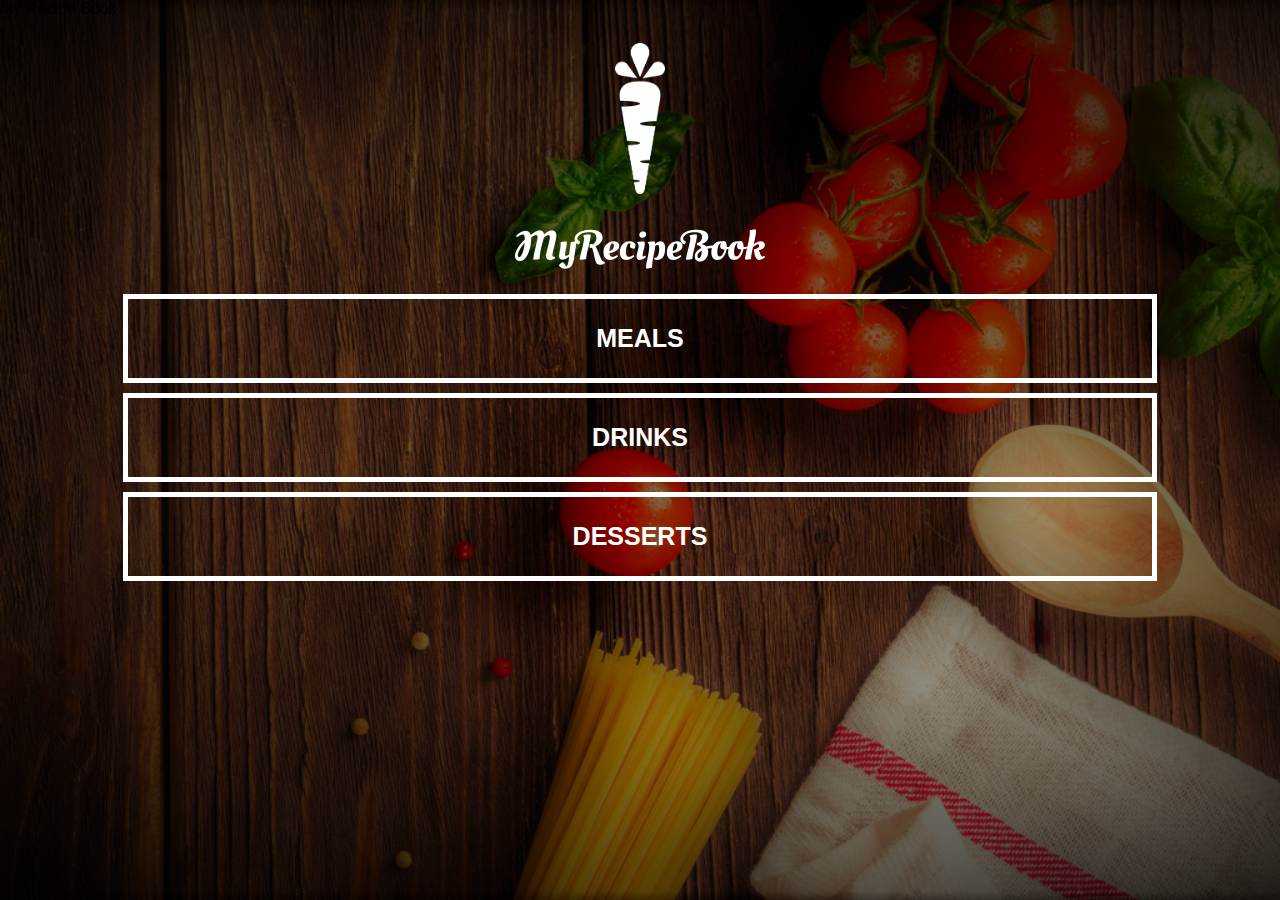
<file: index.html>
<!DOCTYPE html>
<html>
    <head>
      <tittle>My Recipe Book</tittle>
      <link rel="stylesheet" href="style.css">
    </head>
    <body class="body-home">
        <div id="home">
             <img src="images/logo-img.png" id="home-logo-img">
             <img src="images/logo-text.png" id="home-logo-text">
            <div class="home-menu">
                 <a href="meals.html" class="home-menu-items">
                    <p>Meals</p>
                </a>
                   <a href="drinks.html" class="home-menu-items">
                    <p>Drinks</p>
                </a>
                   <a href="dessert.html" class="home-menu-items">
                    <p>Desserts</p>
                </a>
            </div>
        </div>
    </body>

</html>
</file>
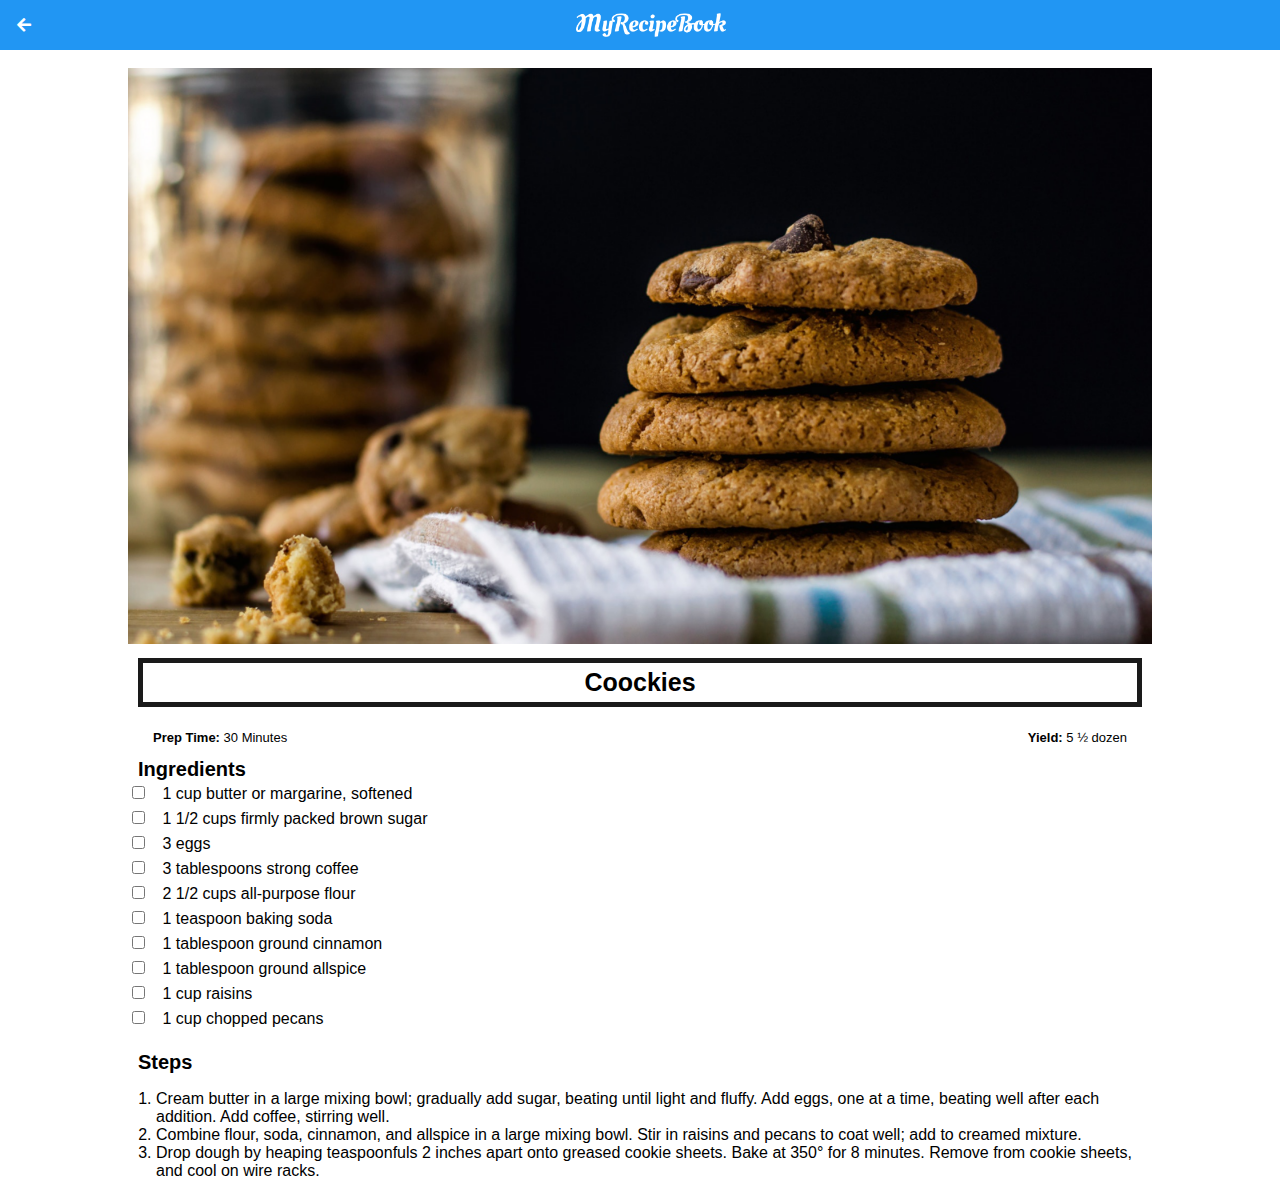
<file: cookies.html>
<!DOCTYPE html>
<html>
    <head>
      <tittle>My Recipe Book | Dessert | Coockies</tittle>
      <link rel="stylesheet" href="style.css">
      <link rel="stylesheet" href="fontawesome/css/all.css">
    </head>
    <body class="body-recipes">
        
        <div class="header">
            <a href="dessert.html">
                <i class="fas fa-arrow-left"></i>   
            </a>
            <img src="images/logo-text.png">
        </div>
        
        <div id="recipe">
           
            <div class="recipe-details">
                <img src="images/cookies.png">
                
                <h1>Coockies</h1>
                
                <div class="recipe-details-info">
                    <p><b>Prep Time:</b> 30 Minutes</p>
                    <p style="float: right"><b>Yield:</b> 5 ½ dozen</p>
                </div>
                
                <div class="recipe-details-ingredients">
                    <h2>Ingredients</h2>
                    
                    <input id="check-01" type="checkbox">
                    <label for="check-01">1 cup butter or margarine, softened</label>
                    <br/>      
                    <input id="check-02" type="checkbox">
                    <label for="check-02">1 1/2 cups firmly packed brown sugar</label>
                    <br/>
                    <input id="check-03" type="checkbox">
                    <label for="check-03">3 eggs</label>
                    <br/>
                    <input id="check-04" type="checkbox">
                    <label for="check-04">3 tablespoons strong coffee</label>
                    <br/>
                    <input id="check-05" type="checkbox">
                    <label for="check-05">2 1/2 cups all-purpose flour</label>
                    <br/>
                    <input id="check-06" type="checkbox">
                    <label for="check-06">1 teaspoon baking soda</label>
                    <br/>
                    <input id="check-07" type="checkbox">
                    <label for="check-07">1 tablespoon ground cinnamon</label>
                    <br/>
                    <input id="check-08" type="checkbox">
                    <label for="check-08">1 tablespoon ground allspice</label>
                    <br/>
                    <input id="check-09" type="checkbox">
                    <label for="check-09">1 cup raisins</label>
                    <br/>
                    <input id="check-10" type="checkbox">
                    <label for="check-10">1 cup chopped pecans</label>
                    
                </div>
                
                <div class="recipe-details-steps">
                    <h2>Steps</h2>
                    
                    <ol>
                       <li>Cream butter in a large mixing bowl; gradually add sugar, beating until light and fluffy. Add eggs, one at a time, beating well after each addition. Add coffee, stirring well.</li> 
                       <li>Combine flour, soda, cinnamon, and allspice in a large mixing bowl. Stir in raisins and pecans to coat well; add to creamed mixture.</li>
                       <li>Drop dough by heaping teaspoonfuls 2 inches apart onto greased cookie sheets. Bake at 350° for 8 minutes. Remove from cookie sheets, and cool on wire racks.</li>  
                    </ol>
                </div>
            </div>
            
        </div>
    </body>

</html>
</file>
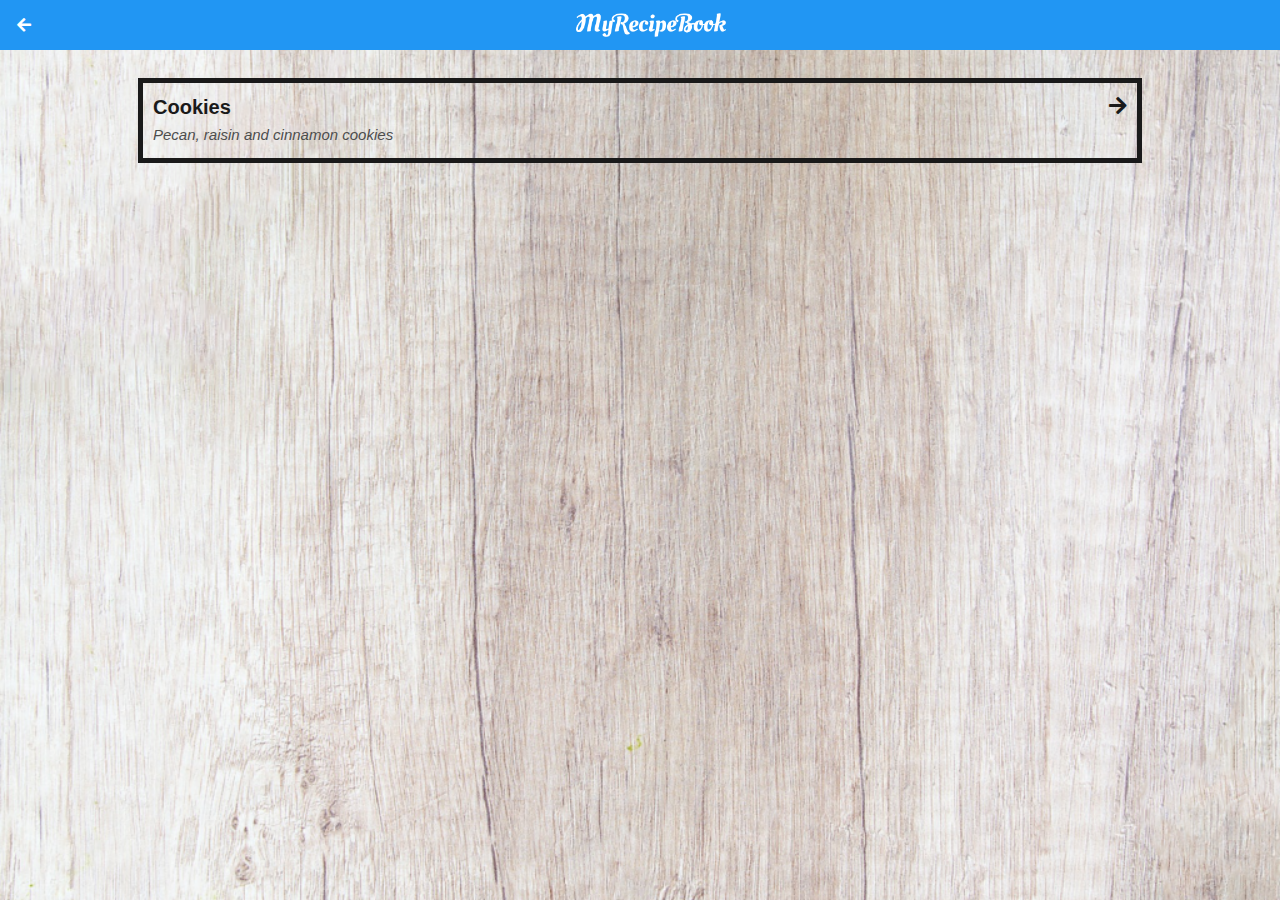
<file: dessert.html>
<!DOCTYPE html>
<html>
    <head>
      <tittle>My Recipe Book | Meals</tittle>
      <link rel="stylesheet" href="style.css">
      <link rel="stylesheet" href="fontawesome/css/all.css">
    </head>
    <body class="body-meals">
        
        <div class="header">
            <a href="index.html">
                <i class="fas fa-arrow-left"></i>   
            </a>
            <img src="images/logo-text.png">
        </div>
        
        <div id="meals">
            
            <div class="meals-list">
                
                <a href="cookies.html">
                    <div class="meals-list-items">
                        <h1>Cookies<i class="fas fa-arrow-right"></i></h1>
                        
                        <p>Pecan, raisin and cinnamon cookies</p>
                    </div>  
                </a>
            </div> 
        </div>
    </body>

</html>
</file>
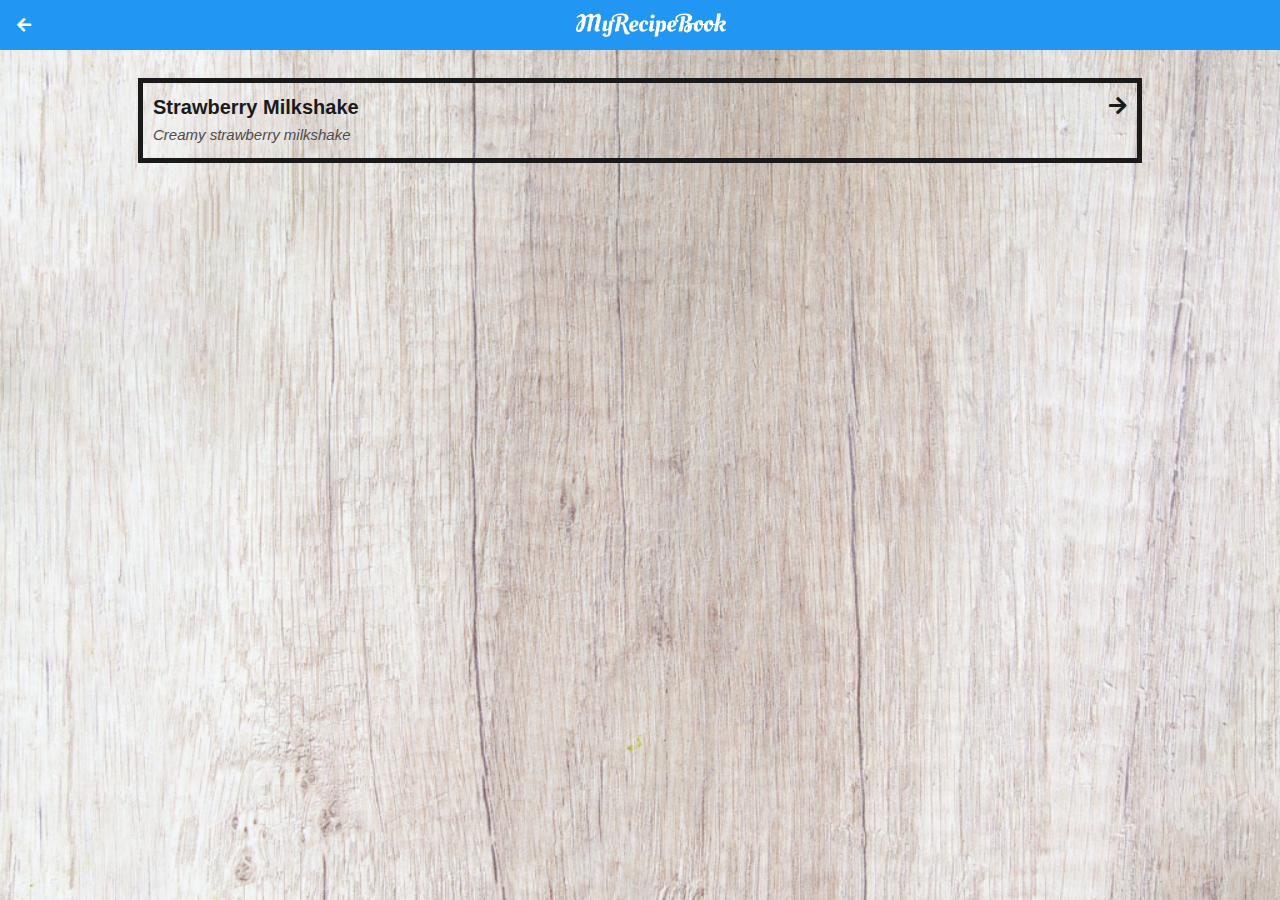
<file: drinks.html>
<!DOCTYPE html>
<html>
    <head>
      <tittle>My Recipe Book | Drinks</tittle>
      <link rel="stylesheet" href="style.css">
      <link rel="stylesheet" href="fontawesome/css/all.css">
    </head>
    <body class="body-meals">
        
        <div class="header">
            <a href="index.html">
                <i class="fas fa-arrow-left"></i>   
            </a>
            <img src="images/logo-text.png">
        </div>
        
        <div id="meals">
            
            <div class="meals-list">
                
                <a href="strawberrymilkshake.html">
                    <div class="meals-list-items">
                        <h1>Strawberry Milkshake<i class="fas fa-arrow-right"></i></h1>
                        
                        <p>Creamy strawberry milkshake</p>
                    </div>  
                </a>
            </div> 
        </div>
    </body>

</html>
</file>
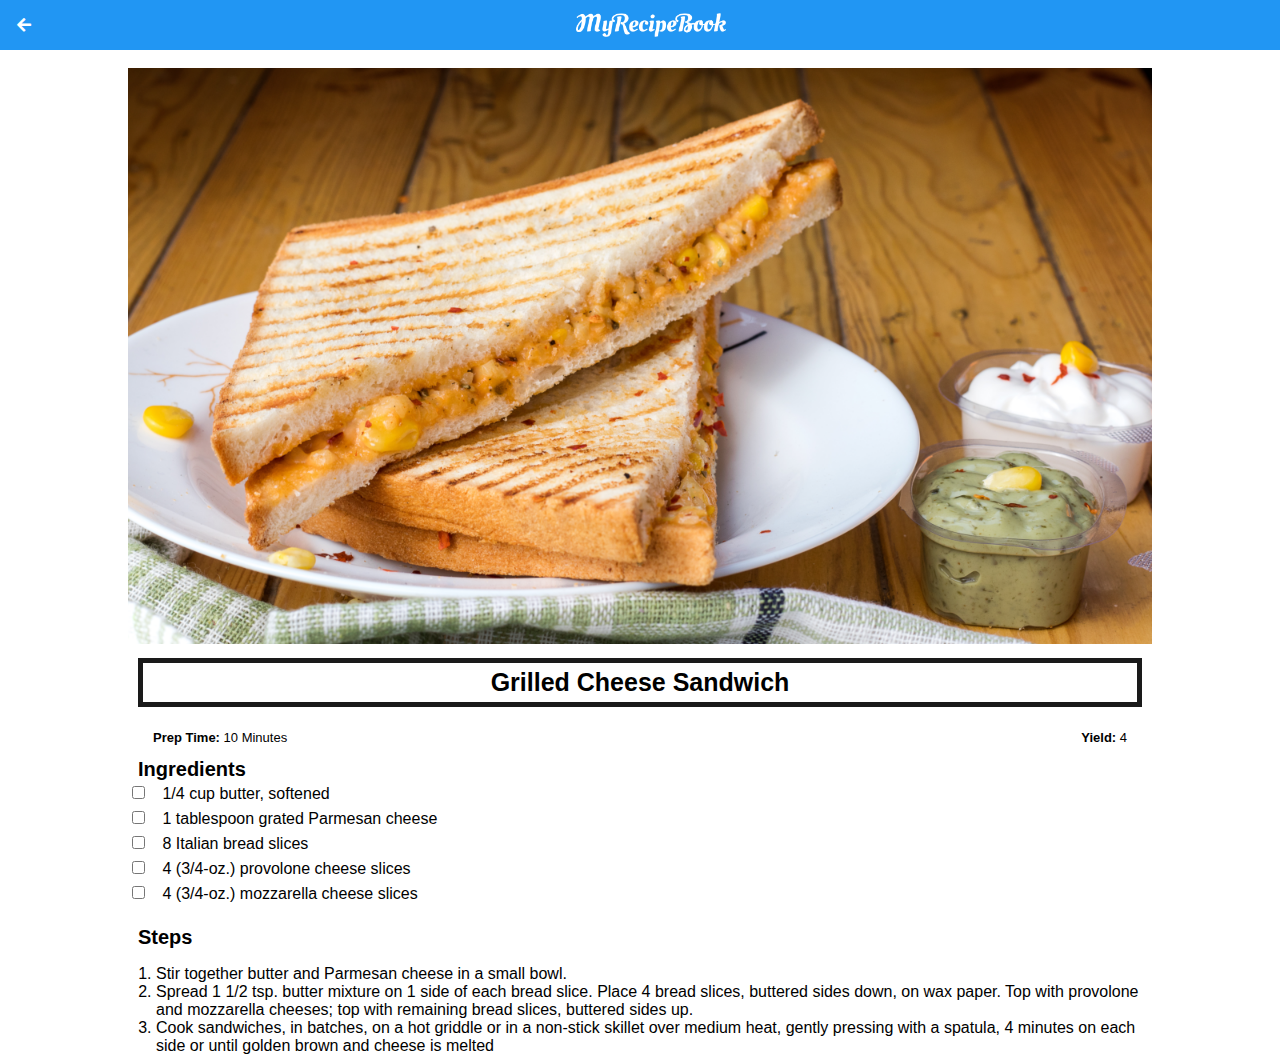
<file: grilledcheese.html>
<!DOCTYPE html>
<html>
    <head>
      <tittle>My Recipe Book | Meals | Grilled Cheese</tittle>
      <link rel="stylesheet" href="style.css">
      <link rel="stylesheet" href="fontawesome/css/all.css">
    </head>
    <body class="body-recipes">
        
        <div class="header">
            <a href="meals.html">
                <i class="fas fa-arrow-left"></i>   
            </a>
            <img src="images/logo-text.png">
        </div>
        
        <div id="recipe">
           
            <div class="recipe-details">
                <img src="images/grilledCheese.png">
                
                <h1>Grilled Cheese Sandwich</h1>
                
                <div class="recipe-details-info">
                    <p><b>Prep Time:</b> 10 Minutes</p>
                    <p style="float: right"><b>Yield:</b> 4</p>
                </div>
                
                <div class="recipe-details-ingredients">
                    <h2>Ingredients</h2>
                    
                    <input id="check-01" type="checkbox">
                    <label for="check-01">1/4 cup butter, softened</label>
                    <br/>      
                    <input id="check-02" type="checkbox">
                    <label for="check-02">1 tablespoon grated Parmesan cheese</label>
                    <br/>
                    <input id="check-03" type="checkbox">
                    <label for="check-03">8 Italian bread slices</label>
                    <br/>
                    <input id="check-04" type="checkbox">
                    <label for="check-04">4 (3/4-oz.) provolone cheese slices</label>
                    <br/>
                    <input id="check-05" type="checkbox">
                    <label for="check-05">4 (3/4-oz.) mozzarella cheese slices</label>
                </div>
                
                <div class="recipe-details-steps">
                    <h2>Steps</h2>
                    
                    <ol>
                       <li>Stir together butter and Parmesan cheese in a small bowl.</li> 
                       <li>Spread 1 1/2 tsp. butter mixture on 1 side of each bread slice. Place 4 bread slices, buttered sides down, on wax paper. Top with provolone and mozzarella cheeses; top with remaining bread slices, buttered sides up.</li> 
                       <li>Cook sandwiches, in batches, on a hot griddle or in a non-stick skillet over medium heat, gently pressing with a spatula, 4 minutes on each side or until golden brown and cheese is melted</li> 
                    </ol>
                </div>
            </div>
            
        </div>
    </body>

</html>
</file>
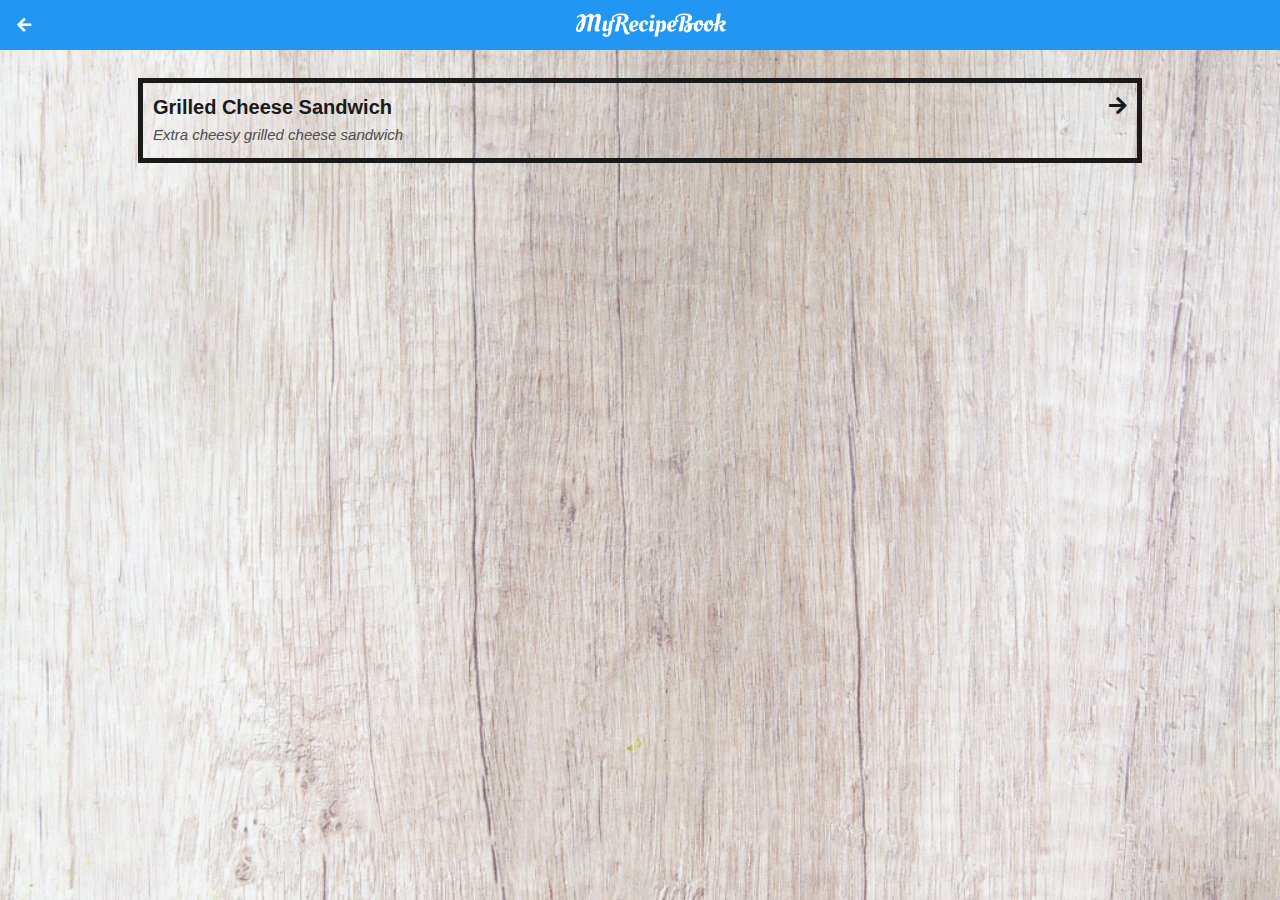
<file: meals.html>
<!DOCTYPE html>
<html>
    <head>
      <tittle>My Recipe Book | Meals</tittle>
      <link rel="stylesheet" href="style.css">
      <link rel="stylesheet" href="fontawesome/css/all.css">
    </head>
    <body class="body-meals">
        
        <div class="header">
            <a href="index.html">
                <i class="fas fa-arrow-left"></i>   
            </a>
            <img src="images/logo-text.png">
        </div>
        
        <div id="meals">
            
            <div class="meals-list">
                
                <a href="grilledcheese.html">
                    <div class="meals-list-items">
                        <h1>Grilled Cheese Sandwich<i class="fas fa-arrow-right"></i></h1>
                        
                        <p>Extra cheesy grilled cheese sandwich</p>
                    </div>  
                </a>
            </div> 
        </div>
    </body>

</html>
</file>
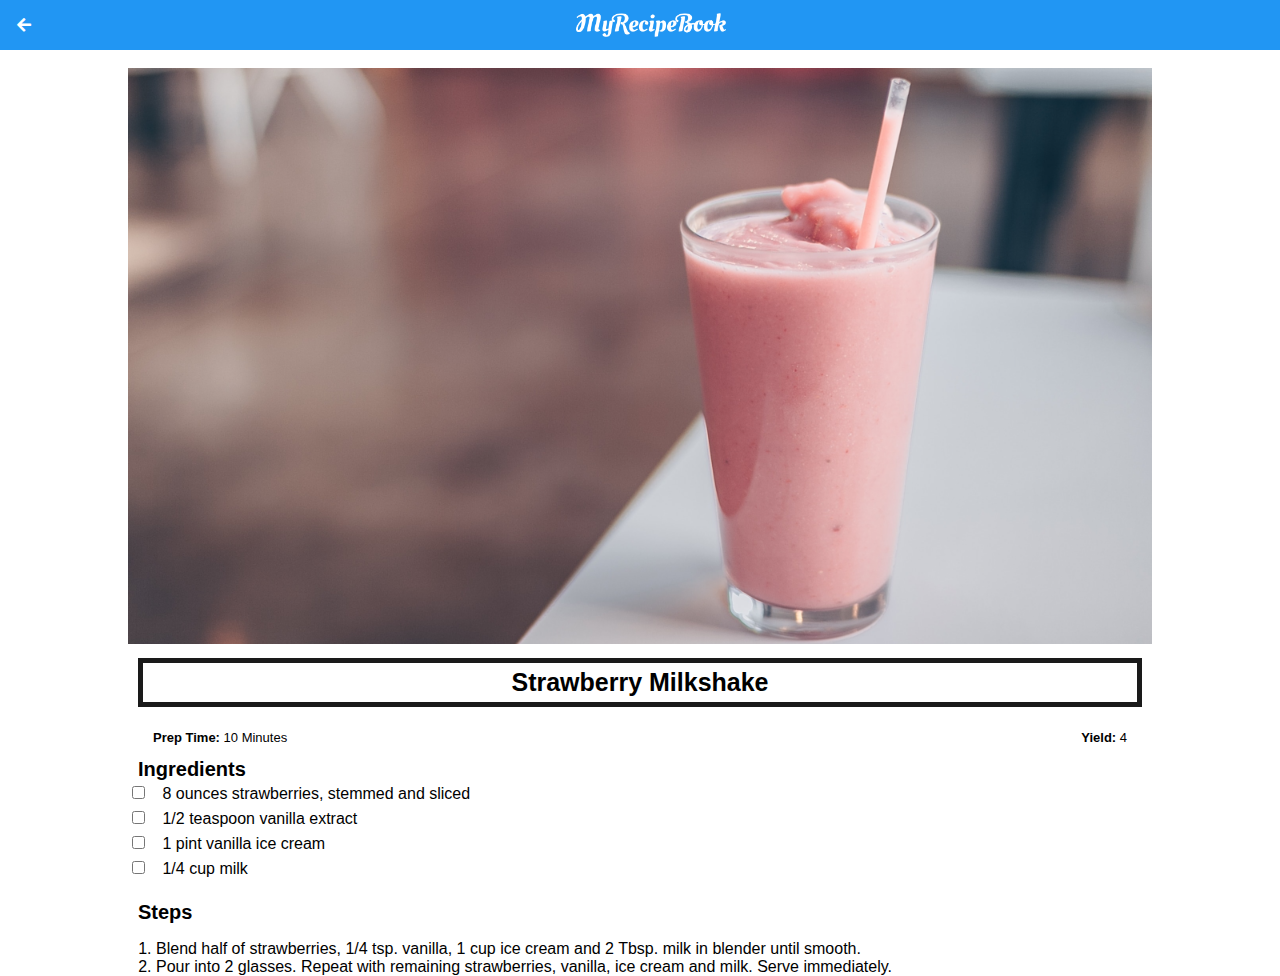
<file: strawberrymilkshake.html>
<!DOCTYPE html>
<html>
    <head>
      <tittle>My Recipe Book | Drinks | Strawberry Milkshake</tittle>
      <link rel="stylesheet" href="style.css">
      <link rel="stylesheet" href="fontawesome/css/all.css">
    </head>
    <body class="body-recipes">
        
        <div class="header">
            <a href="drinks.html">
                <i class="fas fa-arrow-left"></i>   
            </a>
            <img src="images/logo-text.png">
        </div>
        
        <div id="recipe">
           
            <div class="recipe-details">
                <img src="images/strawberryMilkshake.png">
                
                <h1>Strawberry Milkshake</h1>
                
                <div class="recipe-details-info">
                    <p><b>Prep Time:</b> 10 Minutes</p>
                    <p style="float: right"><b>Yield:</b> 4</p>
                </div>
                
                <div class="recipe-details-ingredients">
                    <h2>Ingredients</h2>
                    
                    <input id="check-01" type="checkbox">
                    <label for="check-01">8 ounces strawberries, stemmed and sliced</label>
                    <br/>      
                    <input id="check-02" type="checkbox">
                    <label for="check-02">1/2 teaspoon vanilla extract</label>
                    <br/>
                    <input id="check-03" type="checkbox">
                    <label for="check-03">1 pint vanilla ice cream</label>
                    <br/>
                    <input id="check-04" type="checkbox">
                    <label for="check-04">1/4 cup milk</label>
                </div>
                
                <div class="recipe-details-steps">
                    <h2>Steps</h2>
                    
                    <ol>
                       <li>Blend half of strawberries, 1/4 tsp. vanilla, 1 cup ice cream and 2 Tbsp. milk in blender until smooth.</li> 
                       <li>Pour into 2 glasses. Repeat with remaining strawberries, vanilla, ice cream and milk. Serve immediately.</li>  
                    </ol>
                </div>
            </div>
            
        </div>
    </body>

</html>
</file>
<file: style.css>
html {
    height: 100%;
}

body {
   font-family: sans-serif;
    
    margin: 0;
    padding: 0;
    
    height: 100%;
}

.body-home {
    background-image: url('images/background-01-port.png');
    background-position: center;
    background-attachment: fixed;
    background-repeat: no-repeat;
    background-size: cover;
}

.body-meals {
    background-image: url('images/background-02-port.png');
    background-position: center;
    background-attachment: fixed;
    background-repeat: no-repeat;
    background-size: cover;
}

/*===========HEADER==========*/

.header {
    
    background-color: #2196f3;
    
    width: 100%;
    height: 50px;
    top: 0;
    
    position: fixed;
    overflow: hidden;
    text-align: center;
}

.header i {
    float: left;
    padding: 17px 0px 0px 17px;
    color: #ffffff;
}

.header img {
    width: 150px;
    padding-top: 13px;
    padding-right: 10px;
}

/*===========HOME PAGE==========*/

#home-logo-img {
    width: 50px;
    display: block;
    margin: auto;
    padding: 25px 10px 10px 10px;
}

#home-logo-text {
    width: auto;
    display: block;
    margin: auto;
    padding: 25px; 
}
/*=====HOME PAGE MENU=====*/

.home-menu-items{
    text-decoration: none;
    text-transform: uppercase;
    
    color: white;
    font-size: 25px;
    font-weight: bold;
    text-align: center;
    border: 5px solid white;
    
    display: block;
    margin: auto;
    margin-bottom: 10px;
    width: 80%;
    }

  /*===========MEALS PAGE==========*/  
   
#meals {
    padding-top: 50px;
}

  /*=====MEALS PAGE MENU=====*/  
 
.meals-list a {
    text-decoration: none;
} 
    
.meals-list-items {
    border: 5px solid #1a1a1a;
    margin: 10px;
}    
    
.meals-list-items h1 {
    font-weight: bold;
    font-size: 20px;
    color: #1a1a1a;
    padding-left: 10px;
}    
  
.meals-list-items i {
    float: right;
    color: #1a1a1a;
    padding-right: 10px;
}


.meals-list p {
    font-size: 15px;
    font-style: italic;
    color: #4d4d4d;
    margin-top: -7px;
    padding-left: 10px;
}  
    
/*===========RECIPE PAGE==========*/  
    
#recipe {
    padding-top: 50px;
}   
/*=====RECIPE DETAILS=====*/ 
    
.recipe-details img {
    width: 100%;
}

.recipe-details h1{
    font-size: 25px;
    text-align: center;
    border: 5px solid #1a1a1a;
    margin: 10px;
    padding: 5px;
}

.recipe-details h2{
    font-size: 20px;
    text-align: left;
    margin: 0;
    margin-left: 10px;
}
    
.recipe-details-info {
    margin-left: 25px;
    margin-right: 25px;
}   
  

.recipe-details-info p {
    font-size: 13px;
    display: inline-block;
}

.recipe-details-ingredients label {
    line-height: 25px;
    margin-left: 10px;
}

.recipe-details-steps {
    padding-top: 20px;    
}

.recipe-details-steps ol{
    padding-left: 28px;
}


/*===========RESPONSIVE LAYOUT==========*/  
    
@media only screen and (min-width: 600px) {
    #meals {
        width: 80%;
        margin: auto;
    }
    
    #recipe {
        width: 80%;
        margin: auto;
    }
} 

@media only screen and (min-with: 1000px) {
      #meals {
        width: 60%;
        margin: auto;
    }
    
    #recipe {
        width: 60%;
        margin: auto;
    }
}

@media only screen and (min-with: 1500px) {
      #meals {
        width: 4s0%;
        margin: auto;
    }
    
    #recipe {
        width: 4s0%;
        margin: auto;
    }
}

@media only screen and (min-width: 720px) {
    .body-home {
        background-image: url('images/background-01-land.png')
    }
    
    .body-meals {
        background-image: url('images/background-02-land.png')
    }
}
</file>
